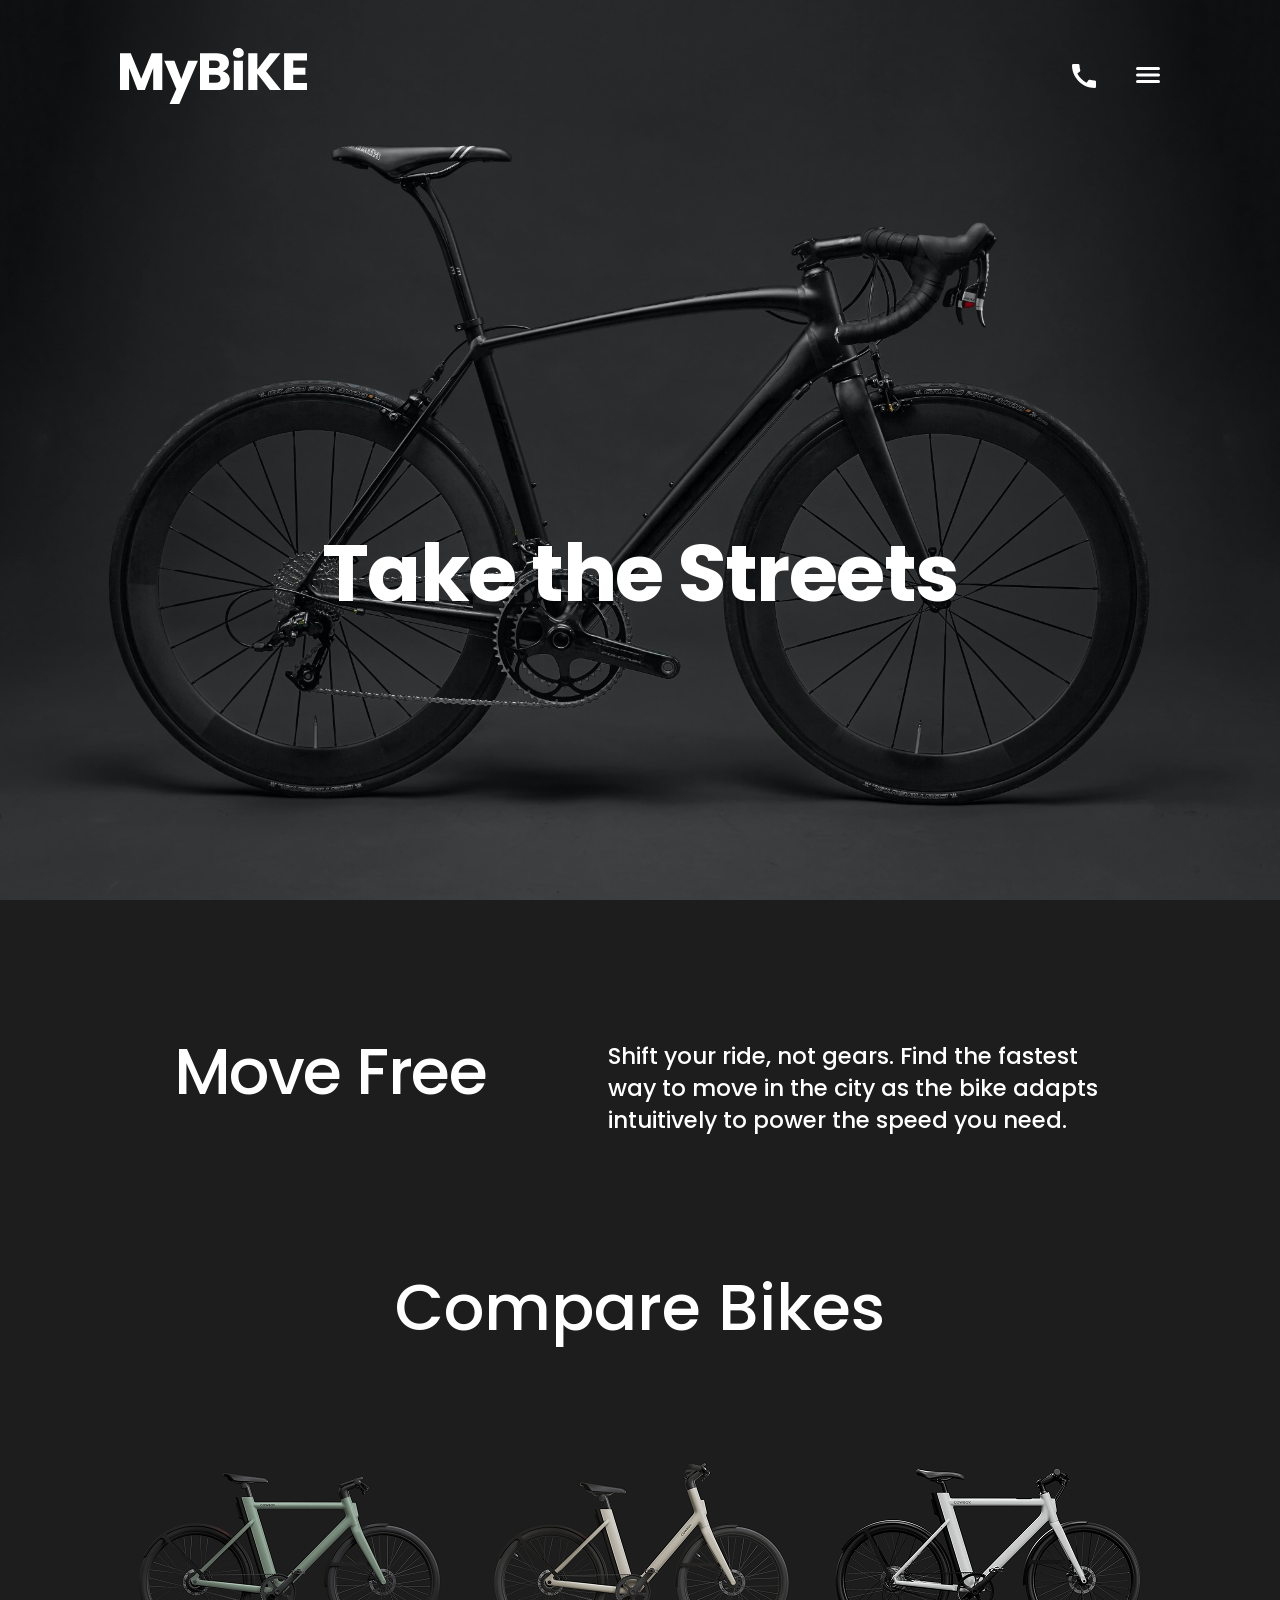
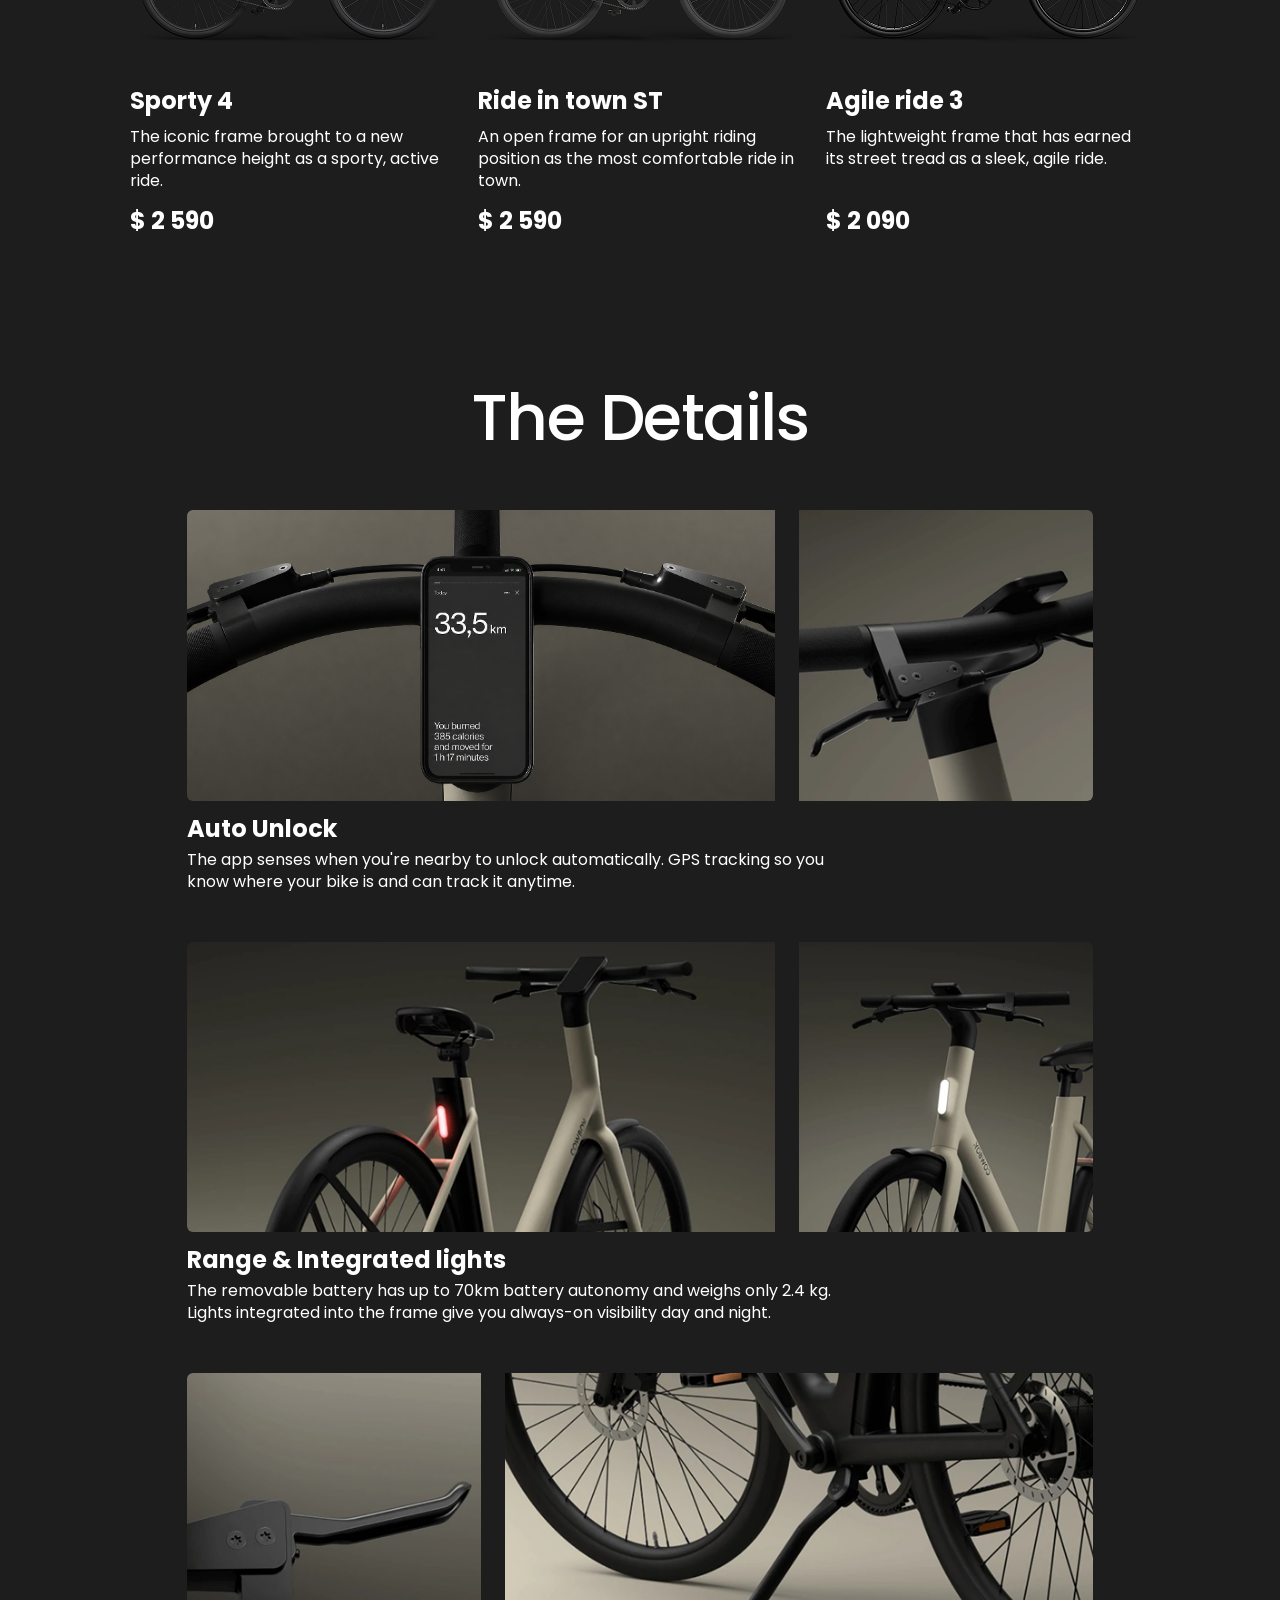
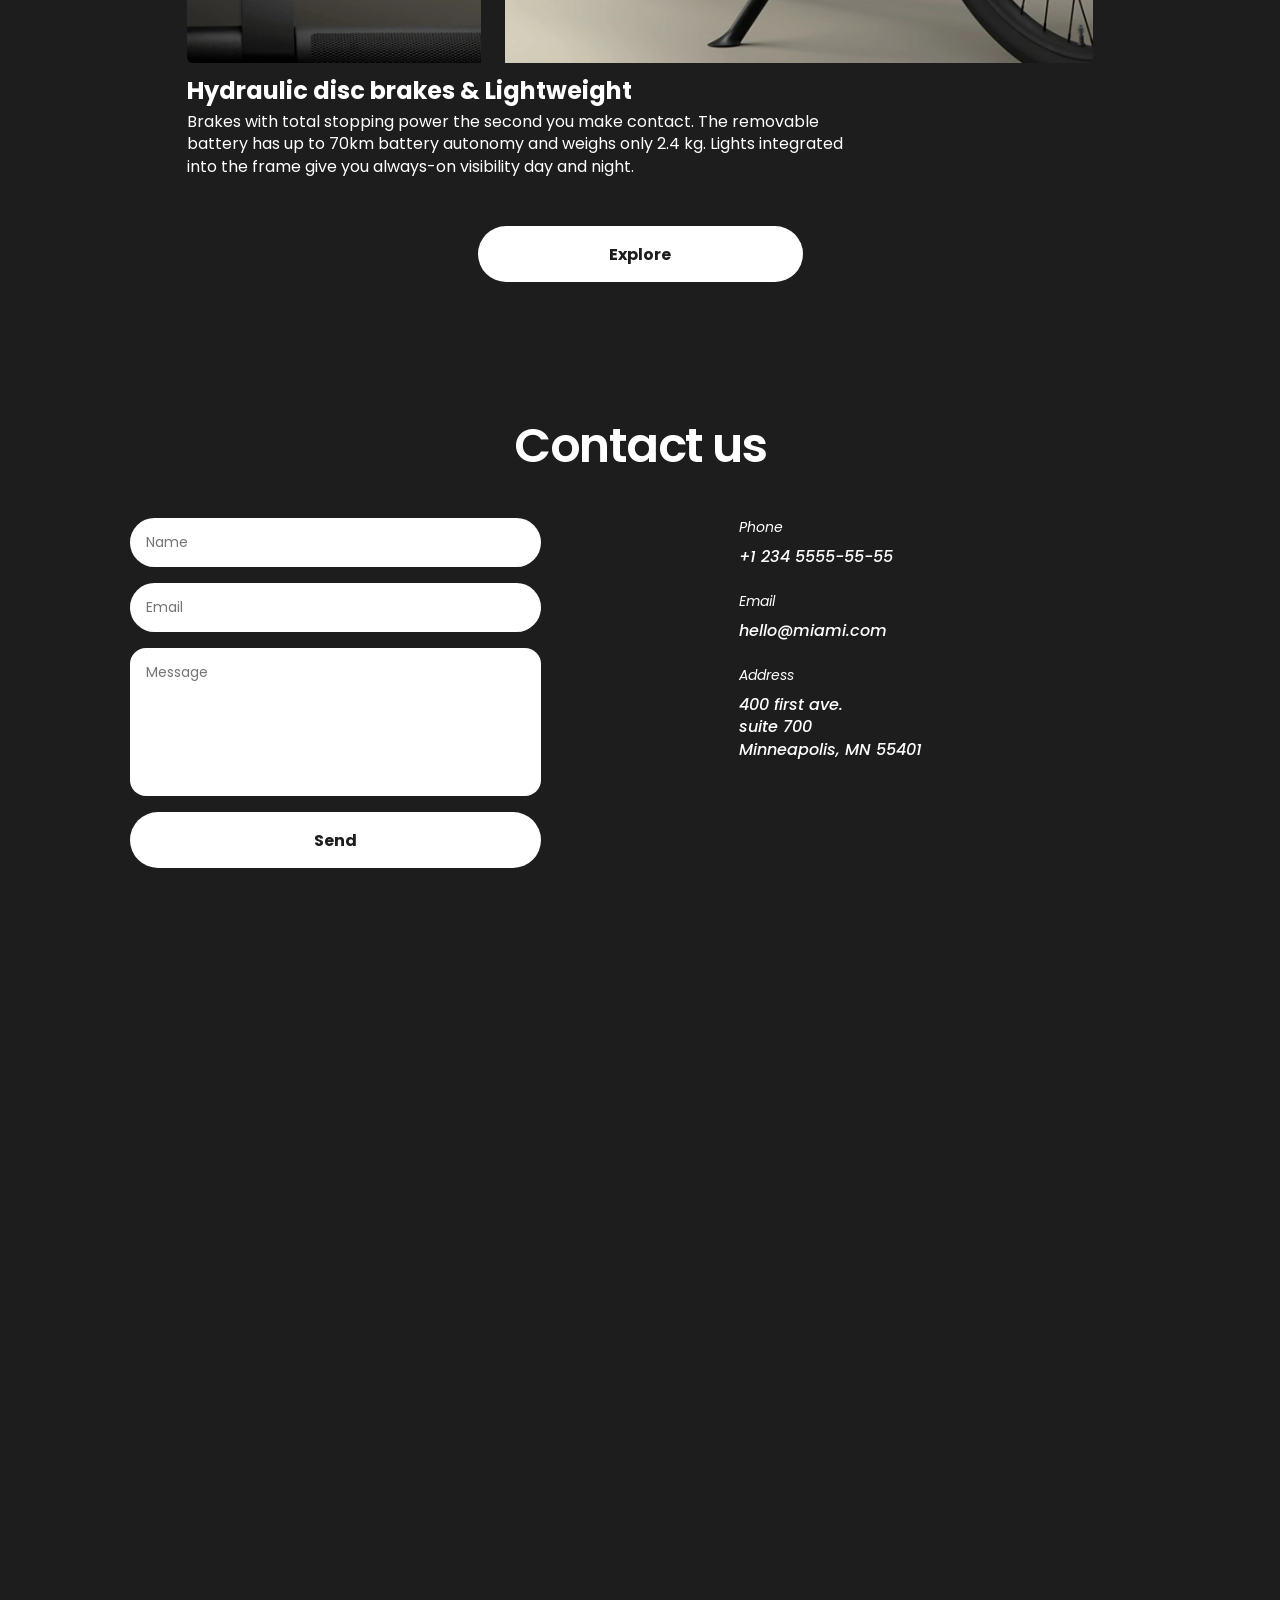
<file: index.html>
<!doctype html><html lang="en"><head><meta charset="utf-8"><meta name="viewport" content="width=device-width, initial-scale=1.0"><title>Landing Page</title><link rel="icon" href="favicon.3c78e852.ico"><link rel="preconnect" href="https://fonts.googleapis.com"><link rel="preconnect" href="https://fonts.gstatic.com"><link href="https://fonts.googleapis.com/css2?family=Poppins:wght@400;500;600;700&display=swap" rel="stylesheet"><link rel="stylesheet" href="index.ff4398d5.css"></head><body> <div class="wrapper"> <section class="header" id="home"> <div class="header__box"> <div class="header__items"> <div class="header__logo-wrap"> <a href="#"> <img src="Logo.a806cd37.svg" class="header__logo" alt="Logo"> </a> </div> <div class="header__content"> <div class="header__contact"> <a href="tel:+1 234 5555-55-55" class="contact__link"> <img src="Icon-Phone-call.2f7527ed.svg" alt="phone-call"> <span class="contact__tooltip">+1 234 5555-55-55</span> </a> </div> <nav class="header__menu menu"> <button class="menu__icon" aria-label="Open menu"> <span></span> </button> <div class="menu__body"> <img src="Logo__menu.42b69e77.svg" alt="logo__menu" class="menu__logo"> <ul class="menu__list"> <li class="menu__item"> <a href="#home" class="menu__link"> Home </a> </li> <li class="menu__item"> <a href="#about" class="menu__link"> About Us </a> </li> <li class="menu__item"> <a href="#compare" class="menu__link"> Compare Bikes </a> </li> <li class="menu__item"> <a href="#details" class="menu__link"> Details </a> </li> <li class="menu__item"> <a href="#contacts" class="menu__link"> Contacts </a> </li> </ul> <div class="menu__contact"> <div> <a href="tel:+1 234 5555-55-55" class="menu__namber"> +1 234 5555-55-55 </a> </div> <div> <a href="tel:+1 234 5555-55-55" class="menu__title"> Book a test ride </a> </div> </div> </div> </nav> </div> </div> <div class="hero__title"> <h1 class="hero__text hero__text--anim">Take the Streets</h1> </div> </div> <img src="bicikl.3b3a8f69.jpg" class="bcg__img" alt="bcg"> </section> <main class="main" id="about"> <section class="move__page"> <div class="move__container"> <div class="move__content"> <h2 class="move__title move__title--anim">Move Free</h2> <p class="move__text move__text--anim"> Shift your ride, not gears. Find the fastest way to move in the city as the bike adapts intuitively to power the speed you need. </p> </div> </div> </section> <section class="bikes__page" id="compare"> <div class="bikes__container"> <div class="bikes__content"> <h2 class="bikes__title bikes__title--anim">Compare Bikes</h2> <div class="bikes__items"> <div class="bikes__item bikes__item--anim"> <img src="sporty.af0f57a1.png" alt="bicikl" class="bikes__image"> <h2 class="bikes__name">Sporty 4</h2> <div class="bikes__description"> <p class="bikes__info"> The iconic frame brought to a new performance height as a sporty, active ride. </p> <div class="bikes__price">$ 2 590</div> </div> </div> <div class="bikes__item bikes__item--anim"> <img src="town.8390db24.png" alt="bicikl" class="bikes__image"> <h2 class="bikes__name">Ride in town ST</h2> <div class="bikes__description"> <p class="bikes__info"> An open frame for an upright riding position as the most comfortable ride in town. </p> <div class="bikes__price">$ 2 590</div> </div> </div> <div class="bikes__item bikes__item--anim"> <img src="agile.bdca3039.png" alt="bicikl" class="bikes__image"> <h2 class="bikes__name">Agile ride 3</h2> <div class="bikes__description"> <p class="bikes__info"> The lightweight frame that has earned its street tread as a sleek, agile ride. </p> <div class="bikes__price">$ 2 090</div> </div> </div> </div> </div> </div> </section> <section class="details__page" id="details"> <div class="details__container"> <div class="details__content"> <h2 class="details__title details__title--anim">The Details</h2> <div class="details__block"> <div class="details__photo details__photo--anim-left"> <img src="auto-1.0.18fab0b2.png" alt="Images" class="details__image"> <img src="auto-2.47f36f5d.png" alt="Images" class="details__image"> </div> <h2 class="details__subtitle details__subtitle--anim"> Auto Unlock </h2> <div class="details__text details__text--anim"> <p> The app senses when you're nearby to unlock automatically. GPS tracking so you know where your bike is and can track it anytime. </p> </div> </div> <div class="details__block"> <div class="details__photo details__photo--anim-right"> <img src="range-1.82112d59.png" alt="Images" class="details__image"> <img src="range-2.47ada788.png" alt="Images" class="details__image"> </div> <h2 class="details__subtitle details__subtitle--anim"> Range & Integrated lights </h2> <div class="details__text details__text--anim"> <p> The removable battery has up to 70km battery autonomy and weighs only 2.4 kg. Lights integrated into the frame give you always-on visibility day and night. </p> </div> </div> <div class="details__block"> <div class="details__photo details__photo--anim-left"> <img src="hydraul-1.c34c404b.png" alt="Images" class="details__image"> <img src="hydraul-2.faf58194.png" alt="Images" class="details__image"> </div> <h2 class="details__subtitle details__subtitle--anim"> Hydraulic disc brakes & Lightweight </h2> <div class="details__text details__text--anim"> <p> Brakes with total stopping power the second you make contact. The removable battery has up to 70km battery autonomy and weighs only 2.4 kg. Lights integrated into the frame give you always-on visibility day and night. </p> </div> </div> <a href="#" class="button details__button details__button--anim"> Explore </a> </div> </div> </section> <section class="contact__page" id="contacts"> <div class="contact__container"> <h2 class="contact__title contact__title--anim">Contact us</h2> <div class="contact__content"> <form action="#" class="contact__form contact__form--anim"> <input type="text" id="user-name" name="name" class="contact__form-name" placeholder="Name" autocomplete="name" required> <input type="email" class="contact__form-email" id="user-email" name="email" placeholder="Email" autocomplete="email" required> <textarea name="message" id="user-message" class="contact__form-textarea" placeholder="Message"></textarea> <button type="submit" class="button contact__form-button"> Send </button> </form> <address class="contact__info contact__info--anim"> <div class="contact__info-group"> <h3 class="contact__info-title">Phone</h3> <a href="tel:+12345555555" class="contact__info-value"> +1 234 5555-55-55 </a> </div> <div class="contact__info-group"> <h3 class="contact__info-title">Email</h3> <a href="mailto:hello@miami.com" class="contact__info-value"> hello@miami.com </a> </div> <div class="contact__info-group"> <h3 class="contact__info-title">Address</h3> <a href="https://www.google.com/maps/search/?api=1&query=400+first+ave.+suite+700+Minneapolis,+MN+55401" target="_blank" rel="noopener noreferrer" class="contact__info-value"> 400 first ave. <br> suite 700 <br> Minneapolis, MN 55401 </a> </div> </address> </div> </div> </section> </main> <footer class="footer"></footer> </div> <script src="index.2c684fde.js" defer></script> </body></html>
</file>
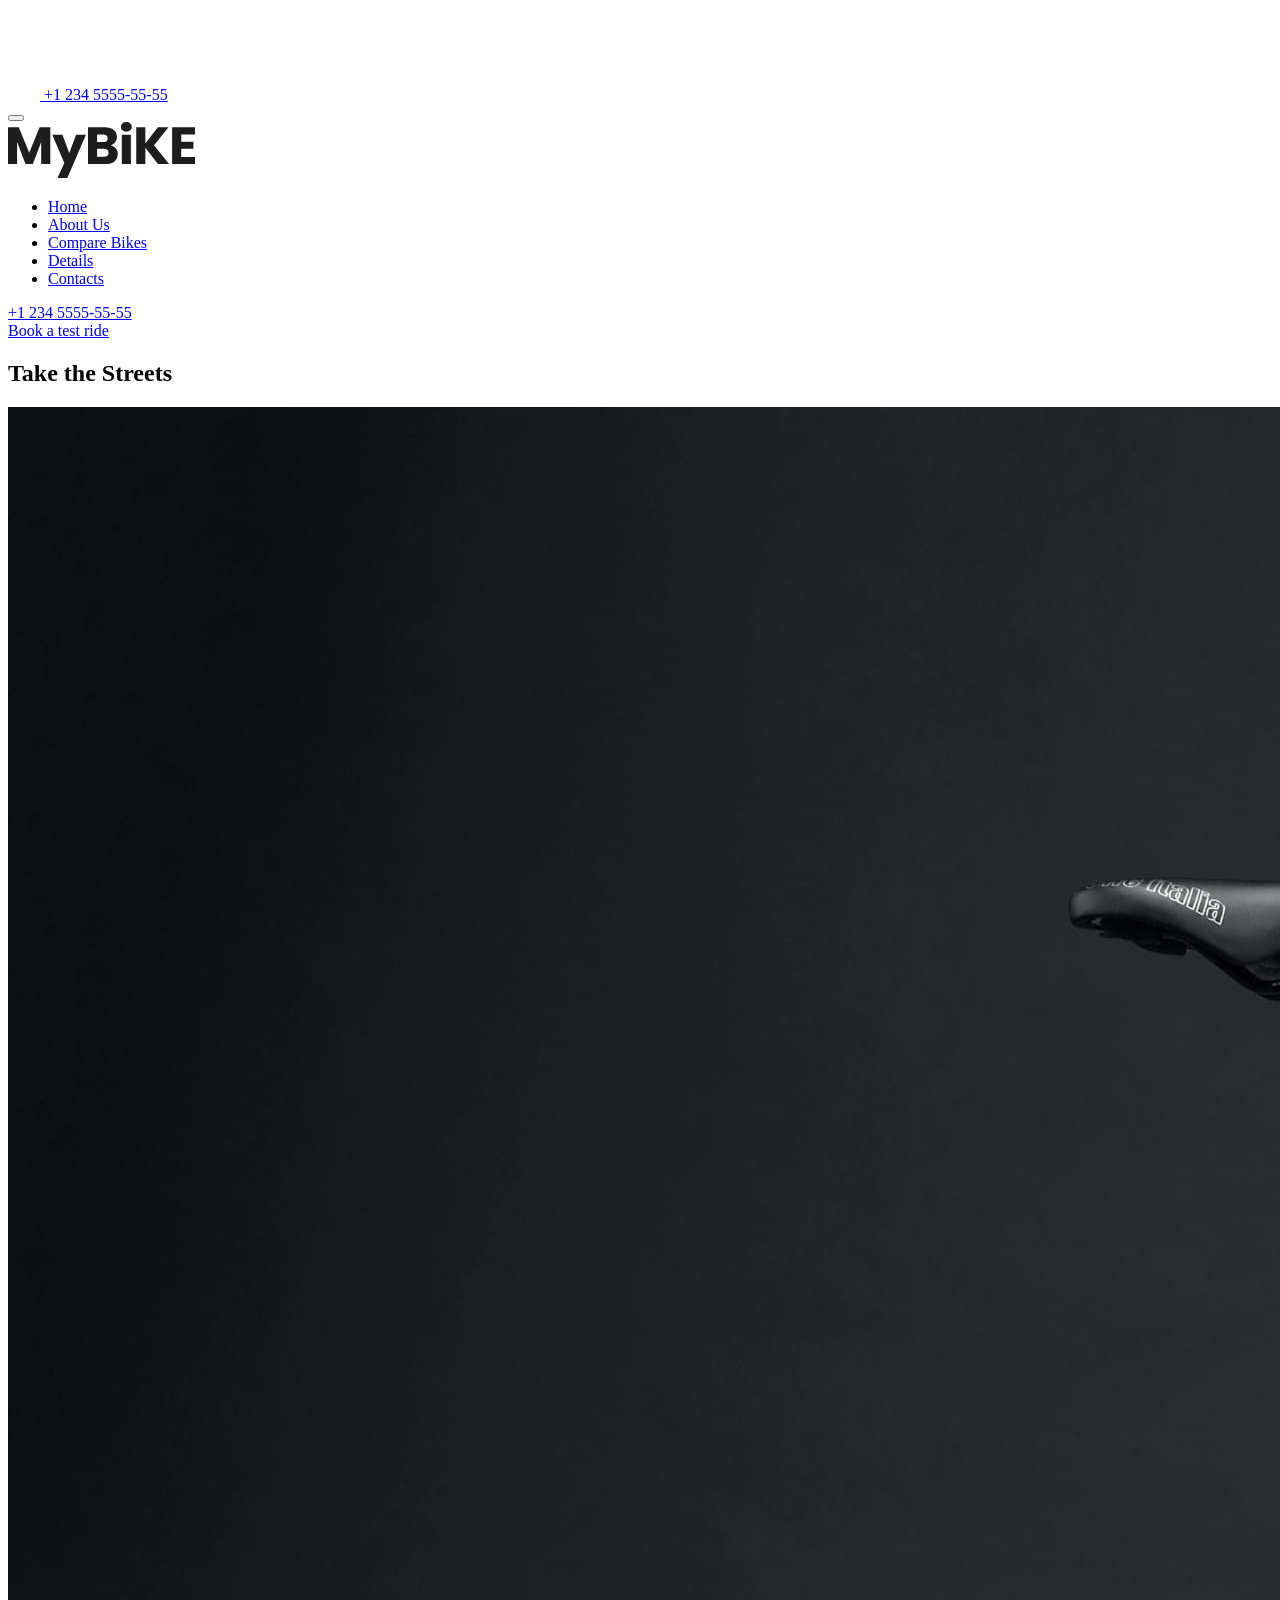
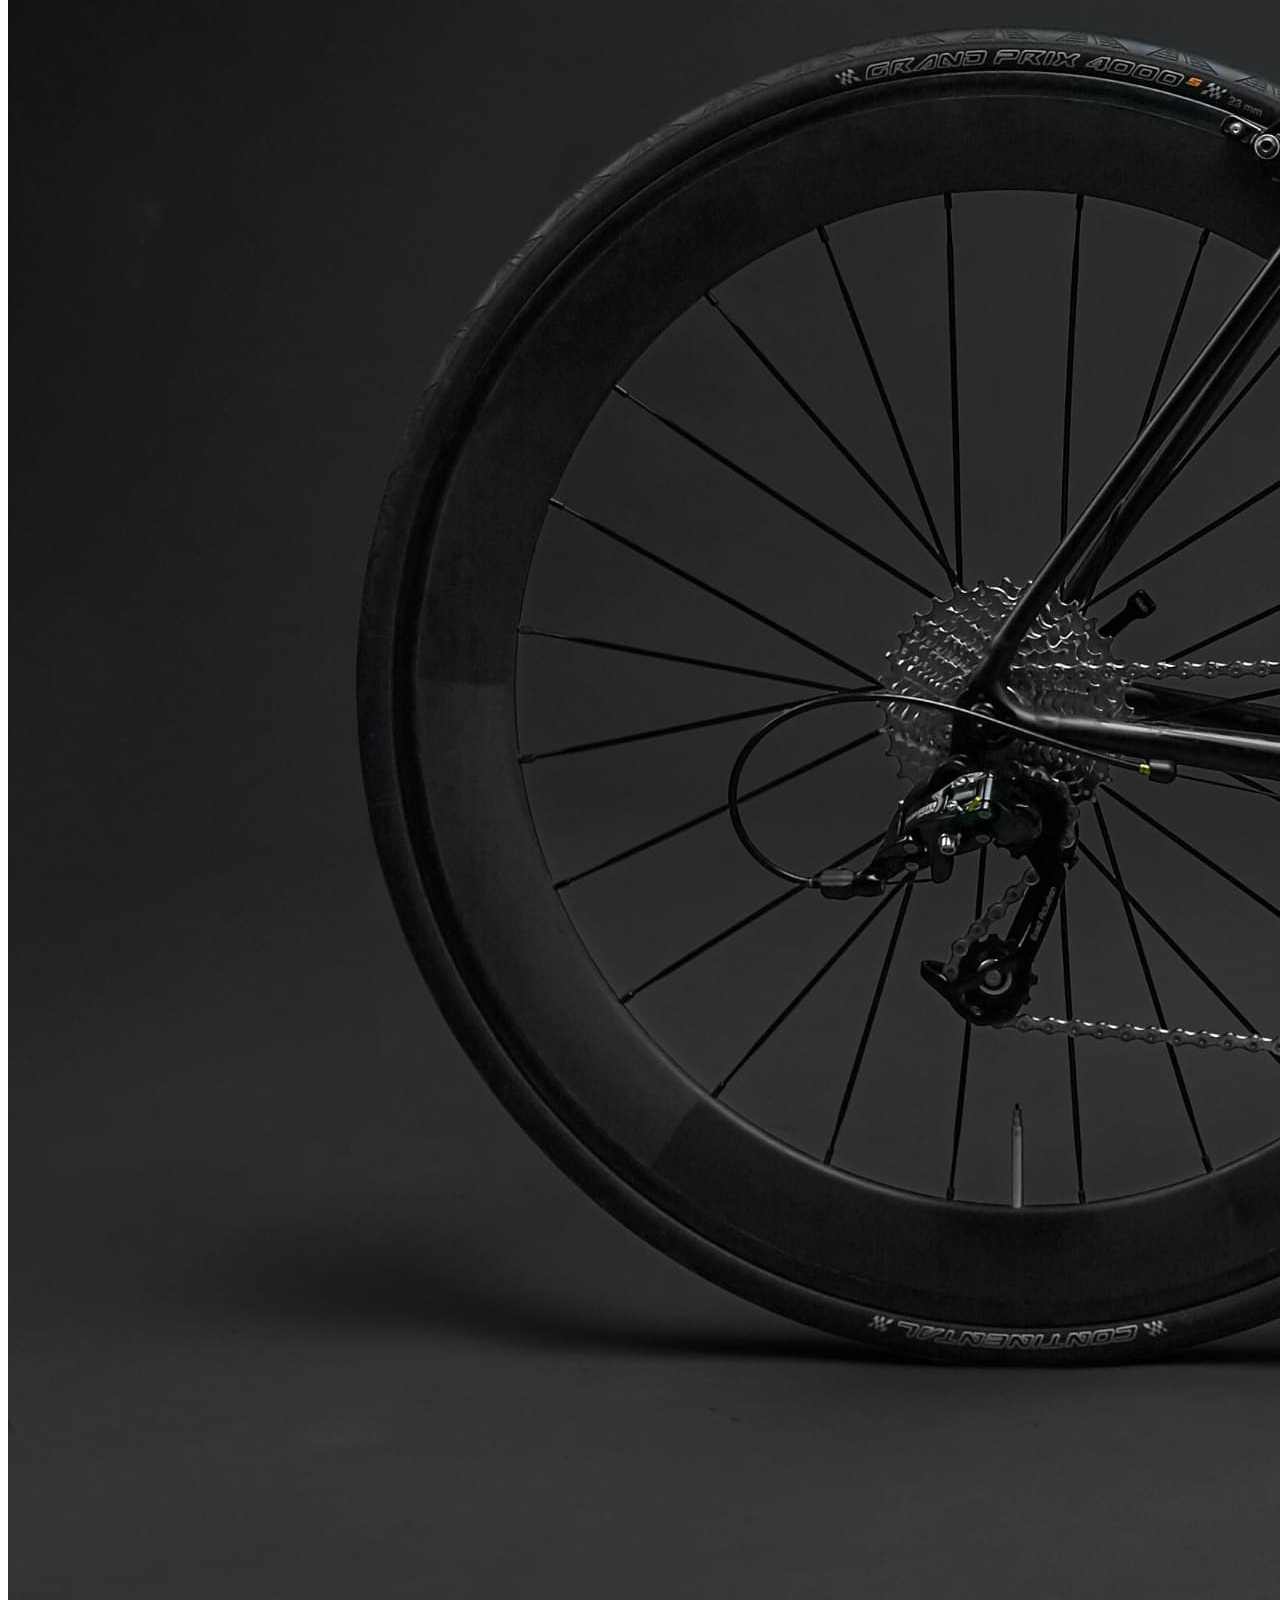
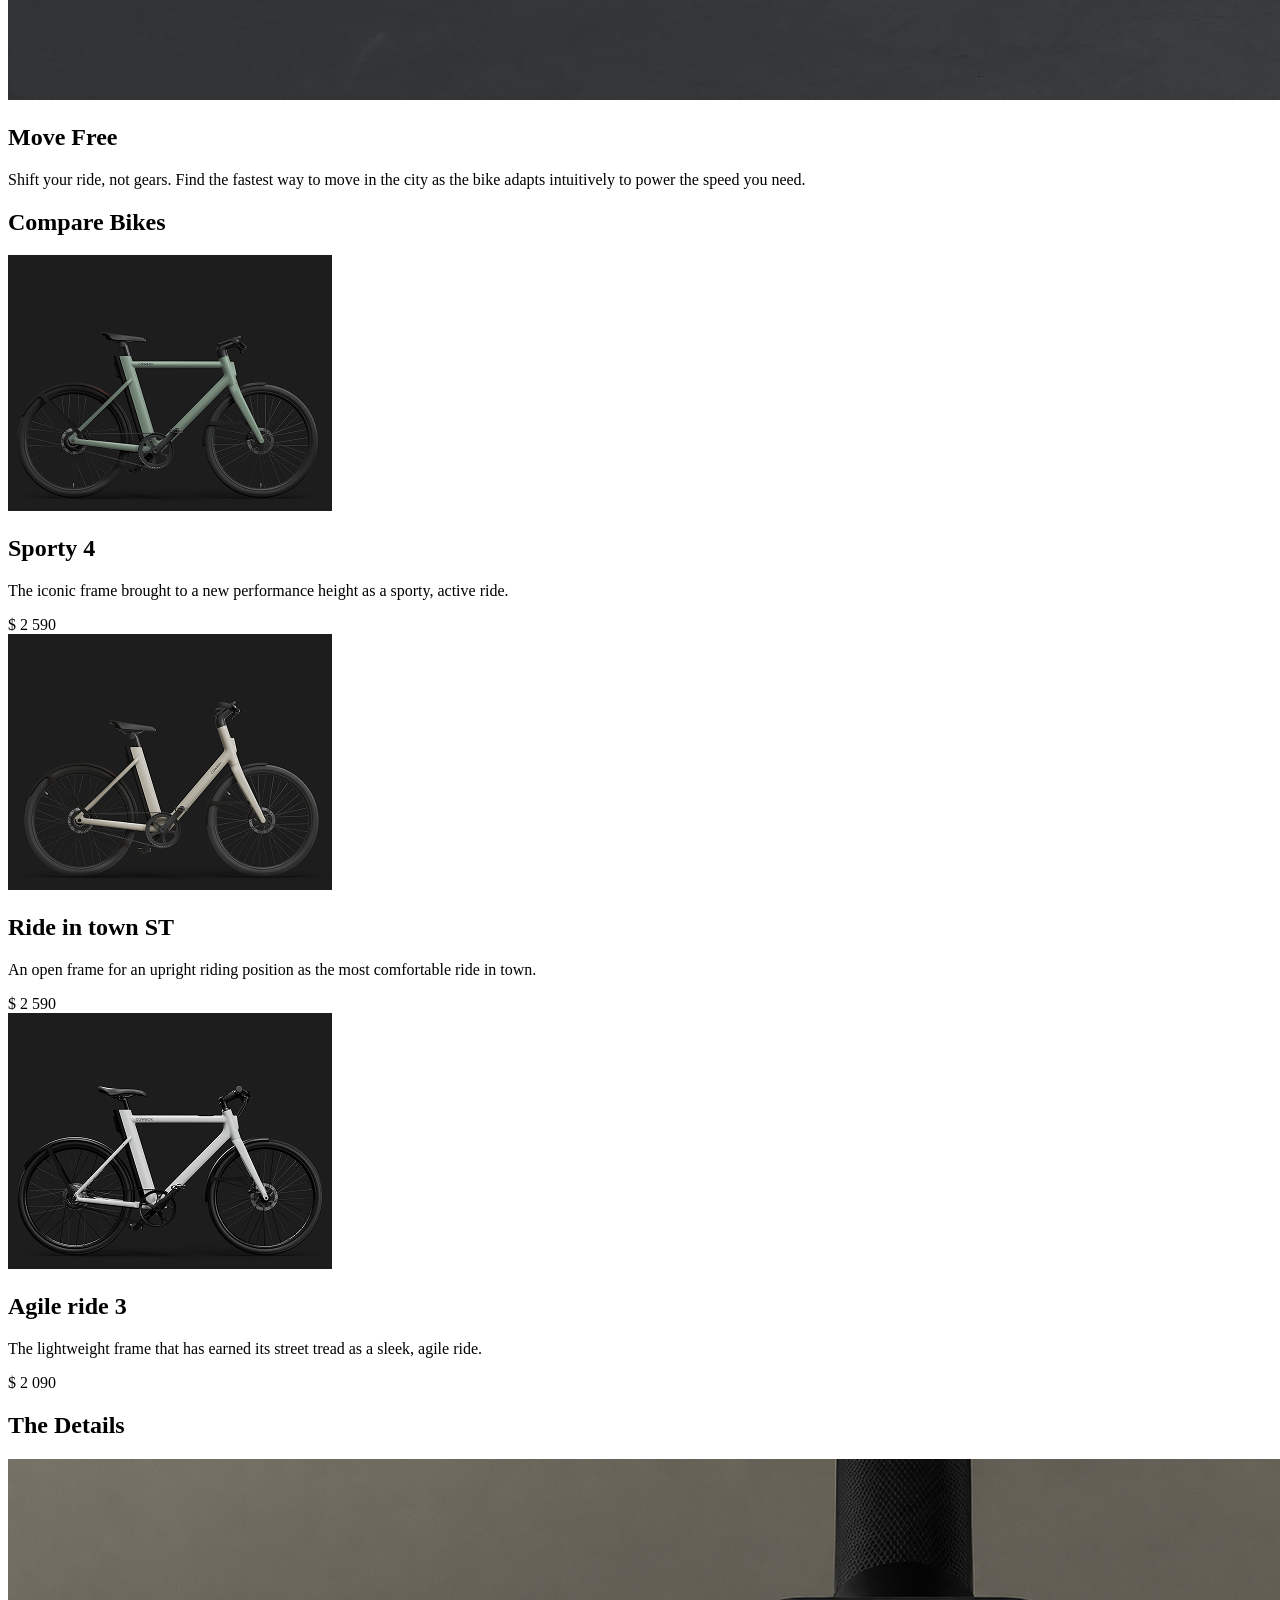
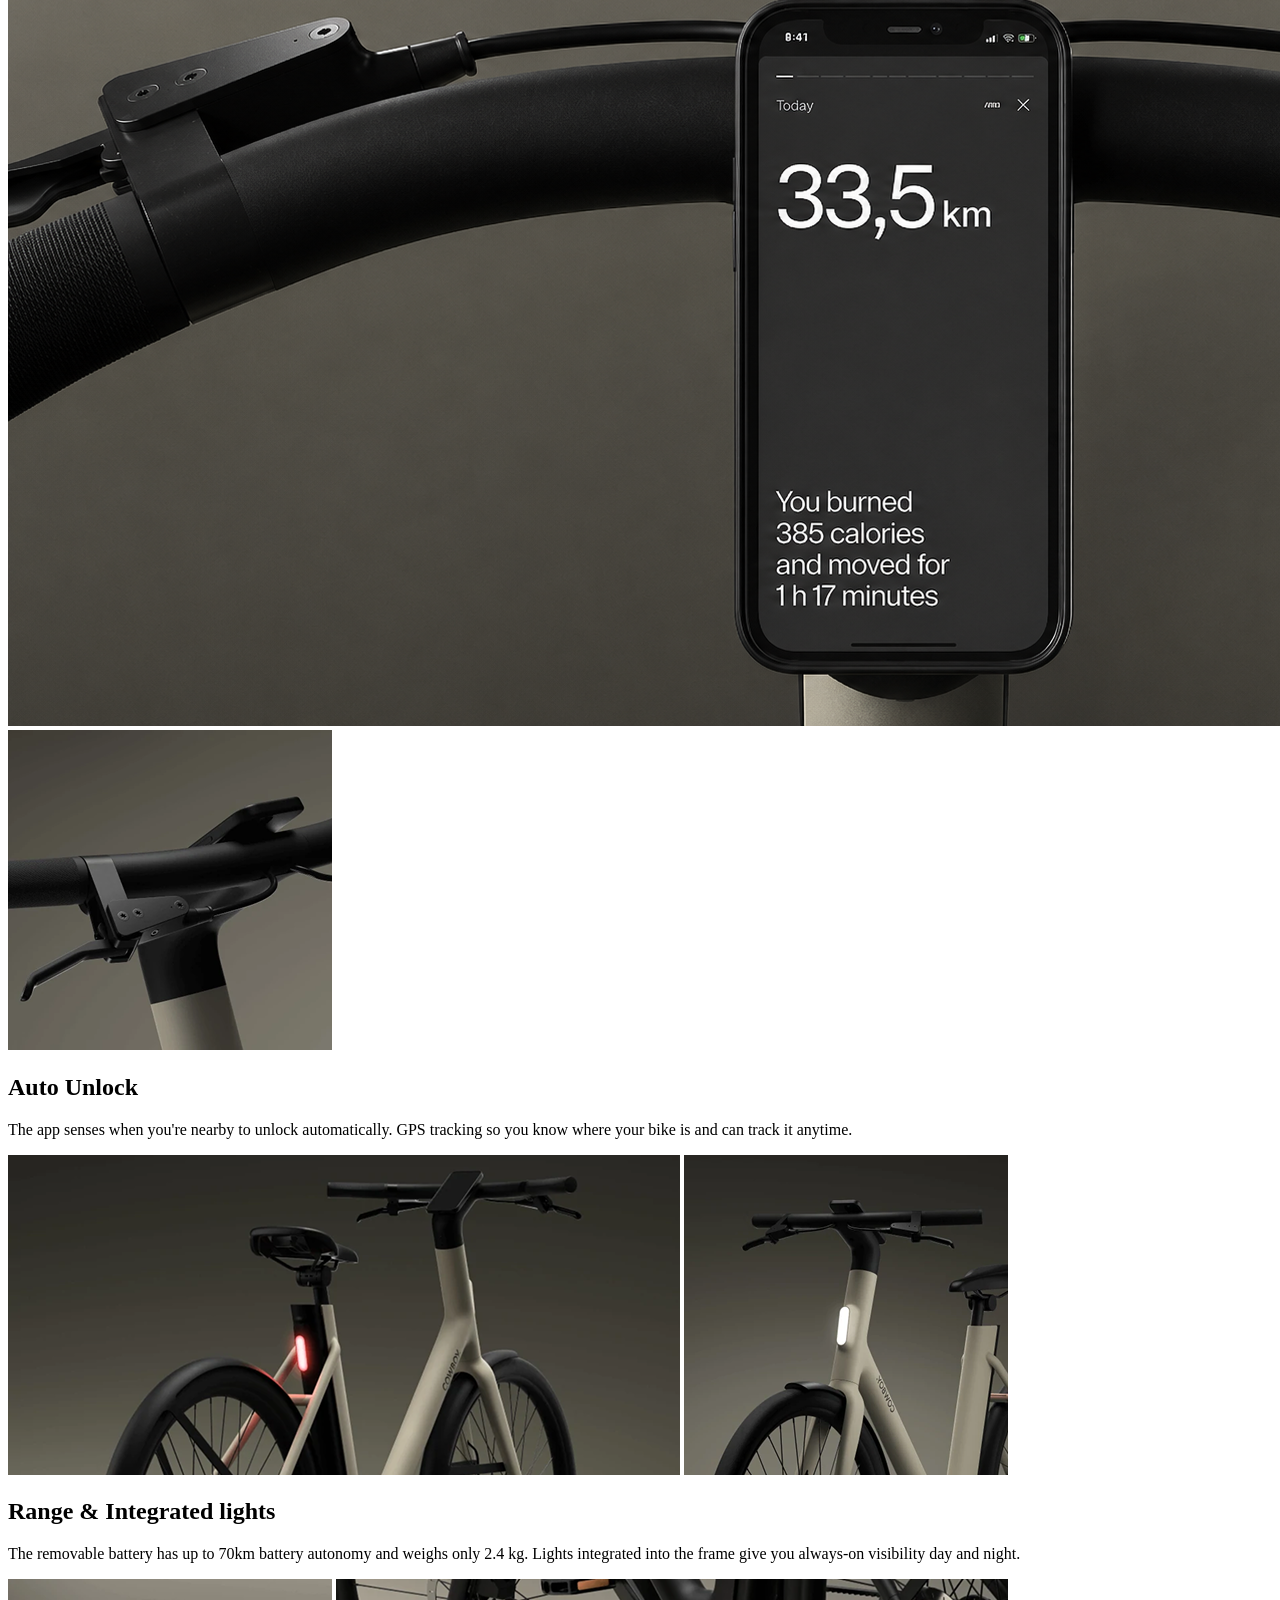
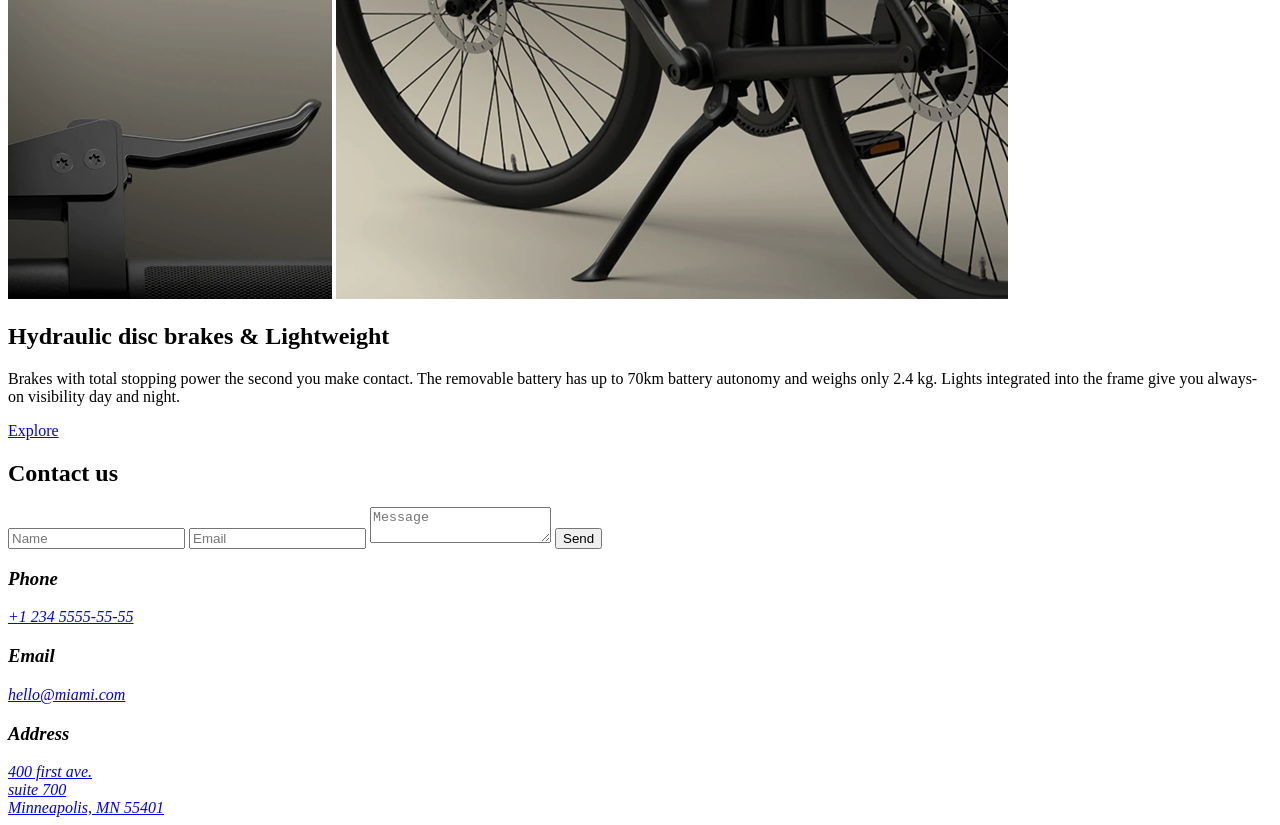
<file: src/index.html>
<!doctype html>
<html lang="en">
  <head>
    <meta charset="UTF-8" />
    <meta
      name="viewport"
      content="width=device-width, initial-scale=1.0"
    />
    <title>Landing Page</title>
    <link
      rel="icon"
      href="./img/icon/favicon.ico"
    />
    <link
      rel="preconnect"
      href="https://fonts.googleapis.com"
    />
    <link
      rel="preconnect"
      href="https://fonts.gstatic.com"
    />
    <link
      href="https://fonts.googleapis.com/css2?family=Poppins:wght@400;500;600;700&display=swap"
      rel="stylesheet"
    />
    <link
      rel="stylesheet"
      href="./styles/main.scss"
    />
  </head>

  <body>
    <div class="wrapper">
      <section
        class="header"
        id="home"
      >
        <div class="header__box">
          <div class="header__items">
            <div class="header__logo-wrap">
              <a href="#">
                <img
                  src="./img/icon/Logo.svg"
                  class="header__logo"
                  alt="Logo"
                />
              </a>
            </div>
            <div class="header__content">
              <div class="header__contact">
                <a
                  href="tel:+1 234 5555-55-55"
                  class="contact__link"
                >
                  <img
                    src="./img/icon/Icon-Phone-call.svg"
                    alt="phone-call"
                  />
                  <span class="contact__tooltip">+1 234 5555-55-55</span>
                </a>
              </div>
              <nav class="header__menu menu">
                <button
                  class="menu__icon"
                  aria-label="Open menu"
                >
                  <span></span>
                </button>
                <div class="menu__body">
                  <img
                    src="./img/icon/Logo__menu.svg"
                    alt="logo__menu"
                    class="menu__logo"
                  />
                  <ul class="menu__list">
                    <li class="menu__item">
                      <a
                        href="#home"
                        class="menu__link"
                      >
                        Home
                      </a>
                    </li>
                    <li class="menu__item">
                      <a
                        href="#about"
                        class="menu__link"
                      >
                        About Us
                      </a>
                    </li>
                    <li class="menu__item">
                      <a
                        href="#compare"
                        class="menu__link"
                      >
                        Compare Bikes
                      </a>
                    </li>
                    <li class="menu__item">
                      <a
                        href="#details"
                        class="menu__link"
                      >
                        Details
                      </a>
                    </li>
                    <li class="menu__item">
                      <a
                        href="#contacts"
                        class="menu__link"
                      >
                        Contacts
                      </a>
                    </li>
                  </ul>
                  <div class="menu__contact">
                    <div>
                      <a
                        href="tel:+1 234 5555-55-55"
                        class="menu__namber"
                      >
                        +1 234 5555-55-55
                      </a>
                    </div>
                    <div>
                      <a
                        href="tel:+1 234 5555-55-55"
                        class="menu__title"
                      >
                        Book a test ride
                      </a>
                    </div>
                  </div>
                </div>
              </nav>
            </div>
          </div>
          <div class="hero__title">
            <h1 class="hero__text hero__text--anim">Take the Streets</h1>
          </div>
        </div>
        <img
          src="./img/hader/bicikl.jpg"
          class="bcg__img"
          alt="bcg"
        />
      </section>
      <main
        class="main"
        id="about"
      >
        <section class="move__page">
          <div class="move__container">
            <div class="move__content">
              <h2 class="move__title move__title--anim">Move Free</h2>
              <p class="move__text move__text--anim">
                Shift your ride, not gears. Find the fastest way to move in the
                city as the bike adapts intuitively to power the speed you need.
              </p>
            </div>
          </div>
        </section>
        <section
          class="bikes__page"
          id="compare"
        >
          <div class="bikes__container">
            <div class="bikes__content">
              <h2 class="bikes__title bikes__title--anim">Compare Bikes</h2>
              <div class="bikes__items">
                <div class="bikes__item bikes__item--anim">
                  <img
                    src="./img/compare/sporty.png"
                    alt="bicikl"
                    class="bikes__image"
                  />
                  <h2 class="bikes__name">Sporty 4</h2>
                  <div class="bikes__description">
                    <p class="bikes__info">
                      The iconic frame brought to a new performance height as a
                      sporty, active ride.
                    </p>
                    <div class="bikes__price">$ 2 590</div>
                  </div>
                </div>
                <div class="bikes__item bikes__item--anim">
                  <img
                    src="./img/compare/town.png"
                    alt="bicikl"
                    class="bikes__image"
                  />
                  <h2 class="bikes__name">Ride in town ST</h2>
                  <div class="bikes__description">
                    <p class="bikes__info">
                      An open frame for an upright riding position as the most
                      comfortable ride in town.
                    </p>
                    <div class="bikes__price">$ 2 590</div>
                  </div>
                </div>
                <div class="bikes__item bikes__item--anim">
                  <img
                    src="./img/compare/agile.png"
                    alt="bicikl"
                    class="bikes__image"
                  />
                  <h2 class="bikes__name">Agile ride 3</h2>
                  <div class="bikes__description">
                    <p class="bikes__info">
                      The lightweight frame that has earned its street tread as
                      a sleek, agile ride.
                    </p>
                    <div class="bikes__price">$ 2 090</div>
                  </div>
                </div>
              </div>
            </div>
          </div>
        </section>
        <section
          class="details__page"
          id="details"
        >
          <div class="details__container">
            <div class="details__content">
              <h2 class="details__title details__title--anim">The Details</h2>
              <div class="details__block">
                <div class="details__photo details__photo--anim-left">
                  <img
                    src="./img/details/auto-1.0.png"
                    alt="Images"
                    class="details__image"
                  />
                  <img
                    src="./img/details/auto-2.png"
                    alt="Images"
                    class="details__image"
                  />
                </div>
                <h2 class="details__subtitle details__subtitle--anim">
                  Auto Unlock
                </h2>
                <div class="details__text details__text--anim">
                  <p>
                    The app senses when you're nearby to unlock automatically.
                    GPS tracking so you know where your bike is and can track it
                    anytime.
                  </p>
                </div>
              </div>
              <div class="details__block">
                <div class="details__photo details__photo--anim-right">
                  <img
                    src="./img/details/range-1.png"
                    alt="Images"
                    class="details__image"
                  />
                  <img
                    src="./img/details/range-2.png"
                    alt="Images"
                    class="details__image"
                  />
                </div>
                <h2 class="details__subtitle details__subtitle--anim">
                  Range & Integrated lights
                </h2>
                <div class="details__text details__text--anim">
                  <p>
                    The removable battery has up to 70km battery autonomy and
                    weighs only 2.4 kg. Lights integrated into the frame give
                    you always-on visibility day and night.
                  </p>
                </div>
              </div>
              <div class="details__block">
                <div class="details__photo details__photo--anim-left">
                  <img
                    src="./img/details/hydraul-1.png"
                    alt="Images"
                    class="details__image"
                  />
                  <img
                    src="./img/details/hydraul-2.png"
                    alt="Images"
                    class="details__image"
                  />
                </div>
                <h2 class="details__subtitle details__subtitle--anim">
                  Hydraulic disc brakes & Lightweight
                </h2>
                <div class="details__text details__text--anim">
                  <p>
                    Brakes with total stopping power the second you make
                    contact. The removable battery has up to 70km battery
                    autonomy and weighs only 2.4 kg. Lights integrated into the
                    frame give you always-on visibility day and night.
                  </p>
                </div>
              </div>
              <a
                href="#"
                class="button details__button details__button--anim"
              >
                Explore
              </a>
            </div>
          </div>
        </section>
        <section
          class="contact__page"
          id="contacts"
        >
          <div class="contact__container">
            <h2 class="contact__title contact__title--anim">Contact us</h2>
            <div class="contact__content">
              <form
                action="#"
                class="contact__form contact__form--anim"
              >
                <input
                  type="text"
                  id="user-name"
                  name="name"
                  class="contact__form-name"
                  placeholder="Name"
                  autocomplete="name"
                  required
                />
                <input
                  type="email"
                  class="contact__form-email"
                  id="user-email"
                  name="email"
                  placeholder="Email"
                  autocomplete="email"
                  required
                />
                <textarea
                  name="message"
                  id="user-message"
                  class="contact__form-textarea"
                  placeholder="Message"
                ></textarea>
                <button
                  type="submit"
                  class="button contact__form-button"
                >
                  Send
                </button>
              </form>
              <address class="contact__info contact__info--anim">
                <div class="contact__info-group">
                  <h3 class="contact__info-title">Phone</h3>
                  <a
                    href="tel:+12345555555"
                    class="contact__info-value"
                  >
                    +1 234 5555-55-55
                  </a>
                </div>
                <div class="contact__info-group">
                  <h3 class="contact__info-title">Email</h3>
                  <a
                    href="mailto:hello@miami.com"
                    class="contact__info-value"
                  >
                    hello@miami.com
                  </a>
                </div>
                <div class="contact__info-group">
                  <h3 class="contact__info-title">Address</h3>
                  <a
                    href="https://www.google.com/maps/search/?api=1&query=400+first+ave.+suite+700+Minneapolis,+MN+55401"
                    target="_blank"
                    rel="noopener noreferrer"
                    class="contact__info-value"
                  >
                    400 first ave.
                    <br />
                    suite 700
                    <br />
                    Minneapolis, MN 55401
                  </a>
                </div>
              </address>
            </div>
          </div>
        </section>
      </main>
      <footer class="footer"></footer>
    </div>
    <script
      src="scripts/main.js"
      defer
    ></script>
  </body>
</html>
</file>
<file: index.ff4398d5.css>
*,:before,:after{box-sizing:border-box;border:none;margin:0;padding:0}:before,:after{display:inline-block}body,html{height:100%;min-height:100%}body{line-height:1}a{color:inherit;text-decoration:none;display:inline-block}img{vertical-align:middle;max-width:100%}ul li{list-style:none}h1,h2,h3,h4,h5,h6{font-weight:inherit;color:inherit}button{line-height:inherit;font-weight:inherit;font-size:inherit;cursor:pointer;color:inherit;background-color:transparent;font-family:inherit}form,input,textarea{outline:none;font-family:inherit}.button{color:#1d1d1d;cursor:pointer;background-color:#fff;border-radius:40px;outline:none;padding:14.5px 131.5px;font-weight:700;line-height:27px;transition:box-shadow .3s}@media (hover:hover){.button:hover{background-color:#e8e8e8;box-shadow:1px 4px 16px rgba(232,232,240,.4)}}@media (hover:none){.button:active{background-color:#e8e8e8;box-shadow:1px 4px 16px rgba(232,232,240,.4)}}.header{width:100%;min-height:100svh;padding-top:48px;padding-bottom:48px;display:-ms-flexbox;display:flex;position:relative}@media (max-width:489.9px){.header{padding-top:24px}}.header__box{z-index:2;-ms-flex-direction:column;flex-direction:column;-ms-flex-pack:center;justify-content:center;width:100%;padding-left:120px;padding-right:120px;display:-ms-flexbox;display:flex;position:relative}@media (max-width:877px){.header__box{padding-left:75px;padding-right:75px}}@media (max-width:489.9px){.header__box{padding-left:20px;padding-right:20px}}.header__items{-ms-flex-direction:row;flex-direction:row;-ms-flex-pack:justify;justify-content:space-between;-ms-flex-align:center;align-items:center;width:100%;display:-ms-flexbox;display:flex}.header__logo{width:187px;height:56px}@media (max-width:489.9px){.header__logo{width:130px;height:38px}}.header__content{-ms-flex-direction:row;flex-direction:row;-ms-flex-pack:center;justify-content:center;-ms-flex-align:center;align-items:center;gap:36px;display:-ms-flexbox;display:flex}@media (max-width:489.9px){.header__content{gap:27px}}.contact__link{width:32px;height:32px;position:relative}.contact__link .contact__tooltip{visibility:hidden;opacity:0;color:#fff;letter-spacing:2px;white-space:nowrap;z-index:5;margin-right:20px;font-size:12px;font-weight:700;line-height:16px;transition:all .2s;position:absolute;top:50%;right:100%;transform:translateY(-50%)}@media (hover:hover){.contact__link:hover .contact__tooltip{opacity:1;visibility:visible}}@media (max-width:489.9px){.contact__link{width:28px;height:28px}}.menu__icon{z-index:5;width:24px;height:16px;position:relative}.menu__icon:before,.menu__icon:after,.menu__icon span{content:"";background-color:#fff;border-radius:2px;height:3px;transition:all .3s;position:absolute;left:0}.menu__icon:before{width:100%;top:0}.menu__icon:after{width:100%;bottom:0}.menu__icon span{width:100%;top:50%;transform:translateY(-50%)}@media (hover:hover){.menu__icon:hover:before{width:80%}.menu__icon:hover:after{width:50%}}@media (max-width:489.9px){.menu__icon{width:24px;height:16px}}.menu__body{z-index:1;background-color:#c2c2c2;-ms-flex-direction:column;flex-direction:column;width:100%;height:100%;padding-top:48px;padding-left:120px;transition:right .5s;position:fixed;top:0;right:-100%;overflow:auto}@media (max-width:877px){.menu__body{padding-left:75px}}@media (max-width:489.9px){.menu__body{padding-top:15px;padding-left:20px}}.menu-open{scrollbar-gutter:stable;overflow-y:hidden}.menu-open .menu__body{right:0}.menu-open .menu__icon:after{background-color:#1d1d1d;width:24px;bottom:50%;translate:0 100%;rotate:45deg}.menu-open .menu__icon:before{background-color:#1d1d1d;top:50%;rotate:-45deg}.menu-open .menu__icon span{width:0}@media (hover:hover){.menu-open:hover .menu__icon:hover:before,.menu-open:hover .menu__icon:hover:after{background-color:#4e4e4e;width:100%;transform:scale(1.1)}}.menu__logo{width:187px;height:56px}@media (max-width:877px){.menu__logo{width:130px;height:38px;margin-top:10px}}.menu__list{-ms-flex-direction:column;flex-direction:column;gap:32px;padding-top:60px;display:-ms-flexbox;display:flex}@media (max-width:877px){.menu__list{padding-top:44px}}.menu__link{text-transform:uppercase;letter-spacing:2px;color:#1d1d1d;font-size:22px;font-weight:700;line-height:22px;position:relative}.menu__link:after{content:"";background-color:currentColor;width:0;height:2px;transition:width .3s;position:absolute;bottom:-10px;left:0}@media (hover:hover){.menu__link:hover:after{width:100%}}@media (hover:none){.menu__link:active:after{width:100%}}@media (max-width:489.9px){.menu__link{font-size:26px;line-height:26px}}.menu__contact{-ms-flex-direction:column;flex-direction:column;gap:10px;padding-top:40px;display:-ms-flexbox;display:flex}.menu__namber{text-transform:uppercase;color:#1d1d1d;font-size:16px;font-weight:700;line-height:27px;position:relative}.menu__namber:after{content:"";background-color:currentColor;width:0;height:2px;transition:width .3s;position:absolute;bottom:-5px;left:0}@media (hover:hover){.menu__namber:hover:after{width:100%}}@media (hover:none){.menu__namber:active:after{width:100%}}.menu__title{letter-spacing:2px;text-transform:uppercase;color:#1d1d1d;font-size:12px;font-weight:700;line-height:16px;position:relative}.menu__title:after{content:"";background-color:currentColor;width:0;height:2px;transition:width .3s;position:absolute;bottom:-10px;left:0}@media (hover:hover){.menu__title:hover:after{width:100%}}@media (hover:none){.menu__title:active:after{width:100%}}.hero__title{-ms-flex-pack:center;justify-content:center;-ms-flex-align:center;align-items:center;height:100%;margin-top:11.88rem;display:-ms-flexbox;display:flex}@media (max-width:877px){.hero__title{padding-top:60px}}@media (max-width:489.9px){.hero__title{-ms-flex-align:end;align-items:end;margin-bottom:90px}}.hero__text{letter-spacing:-1.5px;text-align:center;font-size:80px;font-weight:700;line-height:100%}@media (max-width:877px){.hero__text{font-size:64px}}@media (max-width:660px){.hero__text{font-size:48px}}@media (max-width:489.9px){.hero__text{font-size:36px}}.hero__text--anim{opacity:0;transition:opacity 1.9s,transform 1.9s;transform:translateY(60px)}.hero__text--anim.--animate{opacity:1;transform:translateY(0)}.bcg__img{object-fit:cover;object-position:center 40%;width:100%;height:100%;position:absolute;top:0;left:0}@media (max-width:489.9px){.bcg__img{object-position:84%}}.move__page{margin-top:140px}@media (max-width:877px){.move__page{margin-top:110px}}@media (max-width:575px){.move__page{margin-top:70px}}.move__content{-ms-flex-pack:distribute;justify-content:space-around;column-gap:34px;display:-ms-flexbox;display:flex}@media (max-width:575px){.move__content{-ms-flex-direction:column;flex-direction:column;gap:32px}}.move__title{letter-spacing:-1.5px;font-size:64px;font-weight:500;line-height:100%}@media (max-width:877px){.move__title{font-size:48px}}@media (max-width:489.9px){.move__title{font-size:32px}}.move__title--anim{opacity:0;transition:opacity .9s,transform .9s;transform:translateY(50px)}.move__title--anim.--animate{opacity:1;transform:translateY(0)}.move__text{width:498px;height:96px;font-size:23px;font-weight:500;line-height:140%}@media (max-width:877px){.move__text{width:288px;height:192px}}.move__text--anim{opacity:0;transition:opacity .9s,transform .9s;transform:translateY(50px)}.move__text--anim.--animate{opacity:1;transform:translateY(0)}.bikes__page{margin-top:140px}@media (max-width:877px){.bikes__page{margin-top:110px}}@media (max-width:489.9px){.bikes__page{margin-top:70px}}.bikes__title{-ms-flex-pack:center;justify-content:center;font-size:64px;font-weight:500;display:-ms-flexbox;display:flex}@media (max-width:877px){.bikes__title{font-size:48px}}@media (max-width:489.9px){.bikes__title{font-size:32px}}.bikes__title--anim{opacity:0;transition:opacity 1.9s,transform 1.9s;transform:translateY(50px)}.bikes__title--anim.--animate{opacity:1;transform:translateY(0)}.bikes__items{grid-template-columns:repeat(3,1fr);justify-items:start;gap:24px;margin-top:56px;display:grid}@media (max-width:877px){.bikes__items{grid-template-columns:1fr;justify-items:center;gap:48px;padding-top:48px}}.bikes__item{border-radius:12px;-ms-flex-direction:column;flex-direction:column;margin:-16px;padding:16px;transition:transform .9s,box-shadow .4s,opacity .6s;display:-ms-flexbox;display:flex;position:relative}@media (hover:hover){.bikes__item:hover{box-shadow:0 4px 16px rgba(194,194,194,.08),0 16px 40px rgba(194,194,194,.15),0 32px 64px rgba(194,194,194,.12)}}.bikes__item--anim{opacity:0;transform:translateY(40px)}.bikes__item--anim.--animate{opacity:1;transform:translateY(0)}.bikes__item--anim:first-child.--animate{transition-delay:0s,0s,0s}.bikes__item--anim:nth-child(2).--animate{transition-delay:.4s,0s,.4s}.bikes__item--anim:nth-child(3).--animate{transition-delay:.8s,0s,.8s}.bikes__image{width:100%}.bikes__name{padding-top:32px;font-size:24px;font-weight:700;line-height:1.4}.bikes__description{-ms-flex-direction:column;flex-direction:column;-ms-flex-positive:1;flex-grow:1;padding-top:8px;display:-ms-flexbox;display:flex}@media (max-width:877px){.bikes__description{width:100%;max-width:392px}}@media (max-width:489.9px){.bikes__description{width:100%;max-width:280px}}.bikes__info{line-height:1.4}.bikes__price{margin-top:auto;padding-top:16px;font-size:24px;font-weight:700}.details__page{width:100%;height:100%;margin-top:140px}@media (max-width:877px){.details__page{margin-top:110px}}@media (max-width:575px){.details__page{margin-top:70px}}.details__container{max-width:1164px}.details__content{-ms-flex-direction:column;flex-direction:column;-ms-flex-pack:center;justify-content:center;-ms-flex-align:center;align-items:center;gap:48px;padding-left:57px;padding-right:57px;display:-ms-flexbox;display:flex}@media (max-width:575px){.details__content{padding-left:5px;padding-right:5px}}@media (max-width:877px){.details__content{gap:40px}}.details__title{letter-spacing:-1.5px;font-size:64px;font-weight:500;line-height:1.4}@media (max-width:877px){.details__title{font-size:48px}}@media (max-width:575px){.details__title{font-size:32px}}.details__title--anim{opacity:0;transition:opacity .9s,transform .9s;transform:translateY(50px)}.details__title--anim.--animate{opacity:1;transform:translateY(0)}.details__photo{border-radius:6px;grid-template-columns:2fr 1fr;gap:24px;display:grid;overflow:hidden}@media (max-width:575px){.details__photo{grid-template-columns:1fr 1fr;gap:15px}}.details__block:nth-last-child(2) .details__photo{grid-template-columns:1fr 2fr}@media (max-width:575px){.details__block:nth-last-child(2) .details__photo{grid-template-columns:1fr 1fr}}.details__photo--anim-left{opacity:0;transition:opacity .8s,transform .8s;transform:translate(-60px)}.details__photo--anim-left.--animate{opacity:1;transform:translate(0)}.details__photo--anim-right{opacity:0;transition:opacity 1.9s,transform 1.9s;transform:translate(60px)}.details__photo--anim-right.--animate{opacity:1;transform:translate(0)}.details__image{object-fit:cover;width:100%;height:100%;transition:transform .4s}@media (hover:hover){.details__image:hover{transform:scale(1.04)}}@media (max-width:575px){.details__image{aspect-ratio:1}}.details__subtitle{padding:16px 0 8px;font-size:24px;font-weight:700}.details__text{width:100%;max-width:672px;line-height:1.4}.details__subtitle--anim,.details__text--anim{opacity:0;transition:opacity 1.9s,transform 1.9s;transform:translateY(40px)}.details__subtitle--anim.--animate,.details__text--anim.--animate{opacity:1;transform:translateY(0)}@media (max-width:877px){.details__button{padding:14.5px 166.5px}}@media (max-width:489.9px){.details__button{padding:14.5px 108.5px}}.details__button--anim{opacity:0;transition:opacity 1.9s,transform 1.9s;transform:translateY(30px)}.details__button--anim.--animate{opacity:1;transform:translateY(0)}.contact__page{-ms-flex-pack:distribute;justify-content:space-around;margin-top:140px;margin-bottom:140px;display:-ms-flexbox;display:flex}@media (max-width:877px){.contact__page{margin-top:110px;margin-bottom:110px}}@media (max-width:575px){.contact__page{-ms-flex-pack:center;justify-content:center;margin-top:70px}}.contact__container{-ms-flex-direction:column;flex-direction:column;-ms-flex-align:center;align-items:center;gap:48px;width:100%;display:-ms-flexbox;display:flex}.contact__title{letter-spacing:-1.5px;font-size:48px;font-weight:600}@media (max-width:877px){.contact__title{font-weight:500}}@media (max-width:489.9px){.contact__title{font-size:32px}}.contact__title--anim{opacity:0;transition:opacity 1.9s,transform 1.9s;transform:translateY(30px)}.contact__title--anim.--animate{opacity:1;transform:translateY(0)}.contact__content{-ms-flex-pack:start;justify-content:start;-ms-flex-align:start;align-items:start;gap:198px;width:100%;display:-ms-flexbox;display:flex}@media (max-width:877px){.contact__content{gap:24px;padding-left:57px}}@media (max-width:575px){.contact__content{-ms-flex-direction:column;flex-direction:column;-ms-flex-pack:center;justify-content:center;-ms-flex-align:center;align-items:center;padding-left:0}}.contact__form{-ms-flex-direction:column;flex-direction:column;gap:16px;width:411px;display:-ms-flexbox;display:flex}@media (max-width:877px){.contact__form{width:288px}}.contact__form-name,.contact__form-email{border-radius:40px;padding:14px 16px;font-size:14px}.contact__form-name::placeholder{transition:color .3s}.contact__form-name::placeholder{transition:color .3s}.contact__form-email::placeholder{transition:color .3s}.contact__form-email::placeholder{transition:color .3s}@media (hover:hover){.contact__form-name:hover::placeholder{color:#1d1d1d}.contact__form-name:hover::placeholder{color:#1d1d1d}.contact__form-name active::placeholder{color:#1d1d1d}.contact__form-name active::placeholder{color:#1d1d1d}.contact__form-email:hover::placeholder{color:#1d1d1d}.contact__form-email:hover::placeholder{color:#1d1d1d}.contact__form-email active::placeholder{color:#1d1d1d}.contact__form-email active::placeholder{color:#1d1d1d}}@media (hover:none){.contact__form-name:focus::placeholder{color:#1d1d1d}.contact__form-name:focus::placeholder{color:#1d1d1d}.contact__form-email:focus::placeholder{color:#1d1d1d}.contact__form-email:focus::placeholder{color:#1d1d1d}}@media (hover:hover){.contact__form-name:hover,.contact__form-email:hover{box-shadow:0 0 0 2px #d5d7de}}@media (hover:none){.contact__form-name:focus,.contact__form-email:focus{box-shadow:0 0 0 2px #d5d7de}}.contact__form-name:focus::placeholder{color:#1d1d1d}.contact__form-name:focus::placeholder{color:#1d1d1d}.contact__form-email:focus::placeholder{color:#1d1d1d}.contact__form-email:focus::placeholder{color:#1d1d1d}@media (hover:hover){.contact__form-name:hover,.contact__form-email:hover{box-shadow:0 0 0 2px #d5d7de}}@media (hover:none){.contact__form-name:focus,.contact__form-email:focus{box-shadow:0 0 0 2px #d5d7de}}.contact__form-textarea{resize:none;border-radius:16px;height:148px;padding:14px 16px;font-size:14px}.contact__form-textarea::placeholder{transition:color .3s}.contact__form-textarea::placeholder{transition:color .3s}@media (hover:hover){.contact__form-textarea:hover::placeholder{color:#1d1d1d}.contact__form-textarea:hover::placeholder{color:#1d1d1d}.contact__form-textarea active::placeholder{color:#1d1d1d}.contact__form-textarea active::placeholder{color:#1d1d1d}}@media (hover:none){.contact__form-textarea:focus::placeholder{color:#1d1d1d}.contact__form-textarea:focus::placeholder{color:#1d1d1d}}@media (hover:hover){.contact__form-textarea:hover{box-shadow:0 0 0 2px #d5d7de}}@media (hover:none){.contact__form-textarea:focus{box-shadow:0 0 0 2px #d5d7de}}.contact__form--anim{opacity:0;transition:opacity .8s,transform .8s;transform:translateY(50px)}.contact__form--anim.--animate{opacity:1;transform:translateY(0)}.contact__info{-ms-flex-direction:column;flex-direction:column;gap:24px;display:-ms-flexbox;display:flex}.contact__info-group{-ms-flex-direction:column;flex-direction:column;gap:8px;display:-ms-flexbox;display:flex}.contact__info-title{font-size:14px;line-height:1.4}.contact__info-value{font-weight:500;line-height:1.4}.contact__info--anim{opacity:0;transition:opacity .8s,transform .8s;transform:translate(60px)}.contact__info--anim.--animate{opacity:1;transform:translate(0)}.footer{z-index:-2;background-image:url(footer__img.67cf9865.png);background-position:50%;background-repeat:no-repeat;background-size:cover;height:845px;position:sticky;bottom:0}@media (max-width:1260px){.footer{height:555px}}@media (max-width:744px){.footer{height:480px}}@media (max-width:320px){.footer{height:200px}}html{scroll-behavior:smooth}body{color:#fff;background-color:#1d1d1d;font-family:Poppins,sans-serif}.wrapper{-ms-flex-direction:column;flex-direction:column;min-height:100%;display:-ms-flexbox;display:flex;overflow-x:clip}.wrapper>main{-ms-flex-positive:1;flex-grow:1}[class*=__container]{max-width:1050px;margin:0 auto;padding-left:15px;padding-right:15px}.main{background-color:#1d1d1d}
/*# sourceMappingURL=index.ff4398d5.css.map */
</file>
